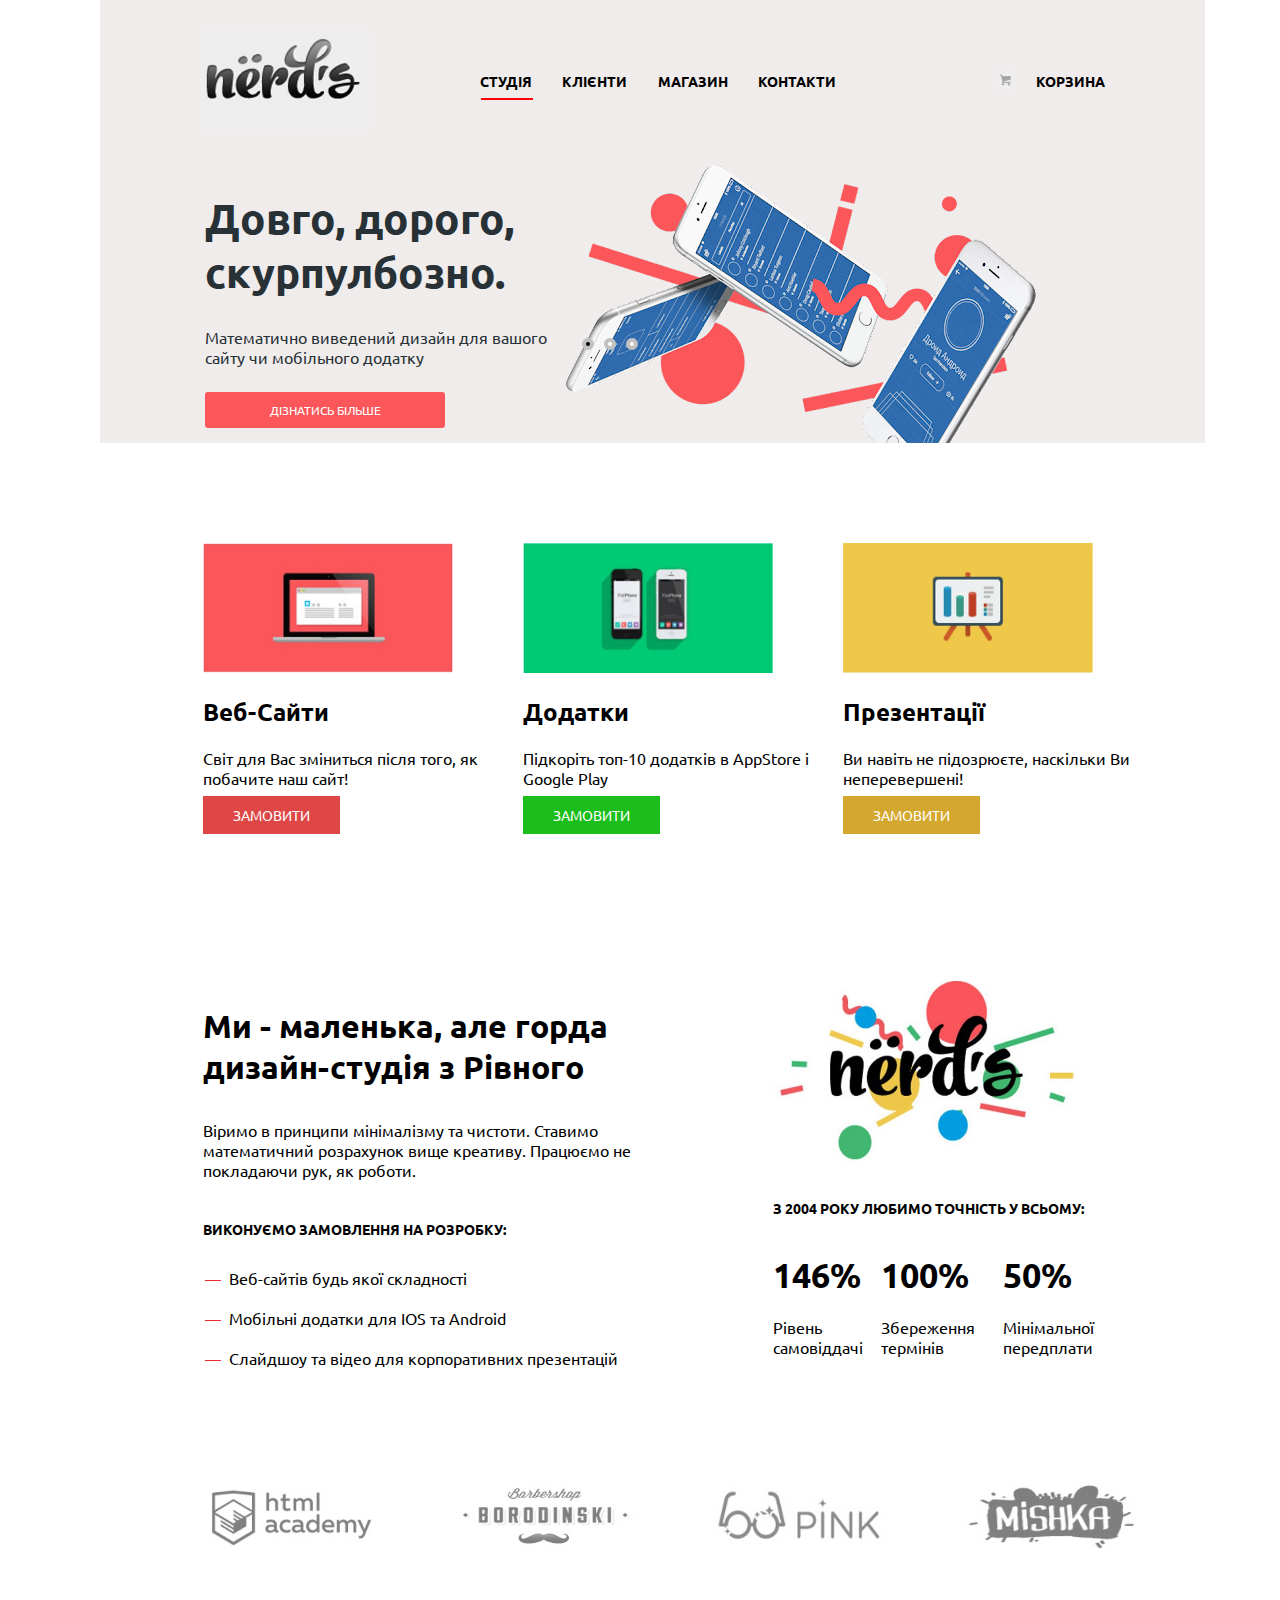
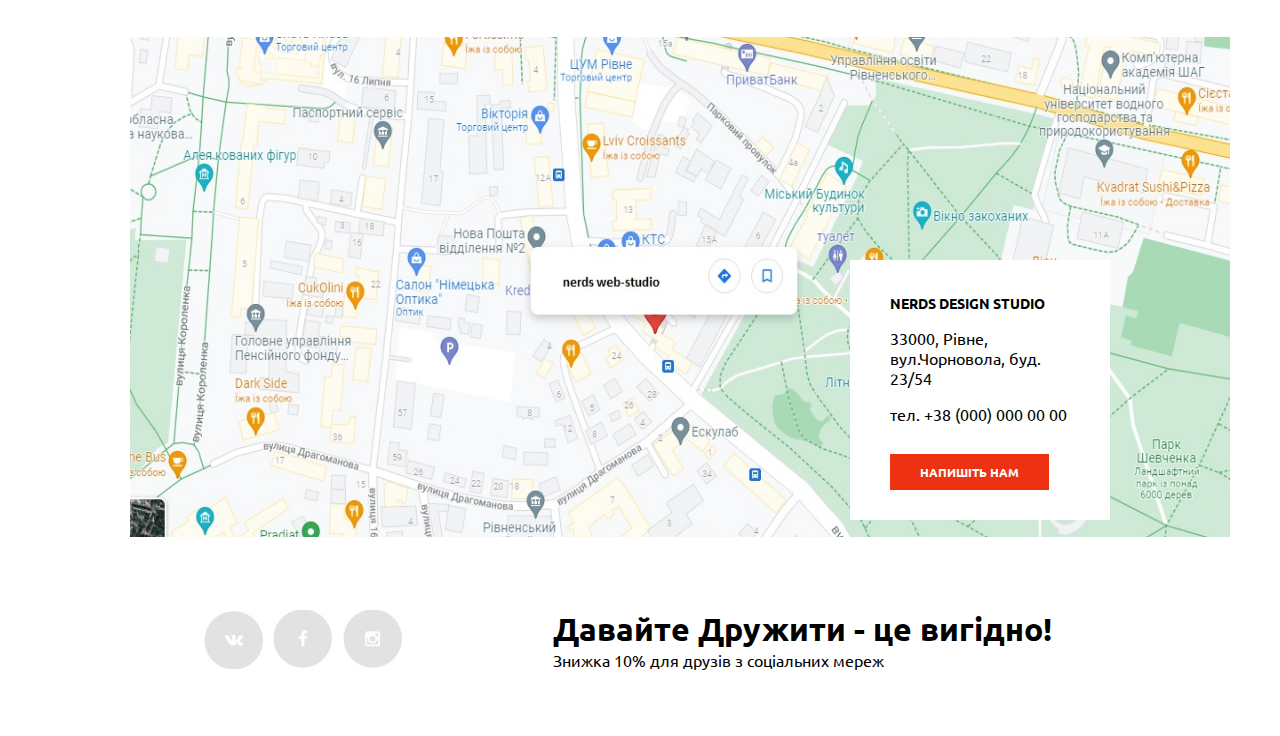
<file: index.html>
<!DOCTYPE html>
<html lang="en">

<head>
    <meta charset="UTF-8">
    <meta http-equiv="X-UA-Compatible" content="IE=edge">
    <meta name="viewport" content="width=device-width, initial-scale=1.0">
    <title>Document</title>
    <link rel="preconnect" href="https://fonts.googleapis.com">
    <link rel="preconnect" href="https://fonts.gstatic.com" crossorigin>
    <link href="https://fonts.googleapis.com/css2?family=Roboto:wght@300&family=Ubuntu&display=swap" rel="stylesheet">
    <link rel="stylesheet" href="css/style.css">
</head>

<body>
    <header>
        <nav class="nav">
            <div class="nerds-main-logo">
                <a href="" class="navigation-logo"><img src="img/nerds-main-logo.jpg" class="nerds-main-log" alt=""></a>
            </div>
            <ul class="main-navigation">
                <li class="active"><a href="index.html">Студія</a></li>
                <li><a href="clients.html">Клієнти</a></li>
                <li><a href="shop.html">Магазин</a></li>
                <li class="new-active"><a href="#contact">Контакти</a></li>
            </ul>
            <ul class="navigation-basket bascket">
                <li> <a href="" ><img src="img/bascket-logo.jpg" class="mini-logo" alt=""></a></li>
                <li class="bascket-active"><a>Корзина</a></li>
            </ul>
        </nav>

    </header>
    <header class="header">
        <div class="slider">
            <input type="radio" id="btn-1" name="toggle" checked>
            <input type="radio" id="btn-2" name="toggle">
            <input type="radio" id="btn-3" name="toggle">
            <div class="slider-controls">
                <label for="btn-1"></label>
                <label for="btn-2"></label>
                <label for="btn-3"></label>
            </div>
            <div class="slides">
                <div class="slide">
                    <div class="slide-text">
                        <h1 class="slide-title">Довго, дорого, скурпулбозно.</h1>
                        <p>Математично виведений дизайн для вашого сайту чи мобільного додатку</p>
                        <a href="" class="btn">Дізнатись більше</a>
                    </div>
                </div>
                <div class="slide">
                    <div class="slide-text">
                        <h1 class="slide-title">Дорого, скурпулбозно.</h1>
                        <p>Математично виведений дизайн для вашого сайту чи мобільного додатку</p>
                        <a href="" class="btn">Дізнатись більше</a>
                    </div>
                </div>
                <div class="slide">
                    <div class="slide-text">
                        <h1 class="slide-title">Скурпулбозно.</h1>
                        <p>Математично виведений дизайн для вашого сайту чи мобільного додатку</p>
                        <a href="" class="btn">Дізнатись більше</a>
                    </div>
                </div>
            </div>
        </div>
    </header>
    <main>
        <section class="our-service">
            <article>
                <img src="img/web.jpg" class="our-service-img" alt="web">
                <h2>Веб-Сайти</h2>
                <p class="service-text">Світ для Вас зміниться після того, як побачите наш сайт!</p>
                <a href="" class="web-site-service service-link">Замовити</a>
            </article>
            <article>
                <img src="img/aplication.jpg" class="our-service-img" alt="aplication">
                <h2>Додатки</h2>
                <p class="service-text">Підкоріть топ-10 додатків в AppStore і Google Play</p>
                <a href="" class="aplication-service service-link">Замовити</a>
            </article>
            <article>
                <img src="img/presentation.jpg" class="our-service-img" alt="presentation">
                <h2>Презентації</h2>
                <p class="service-text">Ви навіть не підозрюєте, наскільки Ви неперевершені!</p>
                <a href="" class="presentation-service service-link">Замовити</a>
            </article>
        </section>
        <section class="about-us">
            <article class="our-info">
                <h3 class="gaslo">Ми - маленька, але горда дизайн-студія з Рівного</h3>
                <p>Віримо в принципи мінімалізму та чистоти. Ставимо математичний розрахунок
                    вище креативу. Працюємо не покладаючи рук, як роботи.
                </p>
                <h4 class="our-info-order">Виконуємо замовлення на розробку:</h4>
                <ul class="list-style">
                    <li class="list-pudding">Веб-сайтів будь якої складності</li>
                    <li class="list-pudding">Мобільні додатки для IOS та Android</li>
                    <li class="list-pudding">Слайдшоу та відео для корпоративних презентацій</li>
                </ul>
            </article>
            <article class="logo-img">
                <img src="img/logo-nerds.jpg" alt="logo-nerds" class="logo-nerds"><br>
                <strong class="logo-title">З 2004 року любимо точність у всьому:</strong>
                <div class="statistic">
                    <p><span class="statistic-span">146%</span><br><br>Рівень самовіддачі</p>
                    <p><span class="statistic-span">100%</span><br><br>Збереження термінів</p>
                    <p><span class="statistic-span">50%</span><br><br>Мінімальної передплати</p>
                </div>
            </article>
        </section>
        <section class="logo-partners">
            <a href="" class="logo-html"><img src="img/html-academ-logo.jpg" class="img-partners" 
                    alt="html-academ-logo"></a>
            <a href="" class="logo-barber"><img src="img/barber-logo.jpg" class="img-partners"
                    alt="barber-logo"></a>
            <a href="" class="logo-pink"><img src="img/pink-logo.jpg" class="img-partners" alt="pink-logo"></a>
            <a href="" class="logo-mishka"><img src="img/mishka-logo.jpg" class="img-partners"
                    alt="mishka-logo"></a>
        </section>
    </main>
    <footer>
        <section class="contact">
            <img src="img/map.jpg"  class="map" alt="map">
            <div class="contact-info" id="contact">
                <h3 class="contact-title">Nerds design studio</h3>
                <p>33000, Рівне, вул.Чорновола, буд. 23/54</p>
                <p class="contact-phone">тел. +38 (000) 000 00 00</p>
                <a href="#" class="contact-link">Напишіть нам</a>
            </div>
            <div class="modal-content">
                <button class="modal-content-close" type="button" title="Закрити">Закрити</button>
                <h2>Напишіть нам</h2>
                <p>Напишіть ваше ім'я, котанктні дані та текст повідомлення</p>
                <form class="login-form" action="" method="post">
                    <input type="text" class="user-name" name="user-name" placeholder="Введіть ваше ім'я" required>
                    <input type="text" class="user-contact" name="user-contact" placeholder="Ваш телефон або E-mail" required>
                    <input type="text" class="user-text" name="user-text" placeholder="Введіть текст повідомлення" required>
                    <button class="send-massage-btn" type="submit">Надіслати</button>
                </form>
                
            </div>
        </section>
        <section>
            <div class="modal-content-bascket">
                <button class="modal-content-bascket-close" type="button" title="Закрити">Закрити</button>
                <h2>Кошик для ваших вподобань</h2>
                <img src="img/bascket-background.jpg" class="bascket-background" alt="">
                <button class="send-massage-btn-bascket" type="submit">Купити</button>
            </div>
        </section>
        <section class="social-network">
            <a href="https://vk.com" class="vk" alt="VK"></a>
            <a href="https://www.facebook.com" class="fb" alt="FB"></a>
            <a href="https://www.instagram.com" class="insta" alt="Insta"></a>
            <p class="social-network-text"><span class="social-network-span"> Давайте Дружити - це вигідно!</span> <br>
                Знижка 10% для друзів з соціальних мереж</p>
        </section>
    </footer>
    <div class="to-top">Вверх!</div>
    <script src="js/js.js"></script>
</body>

</html>
</file>
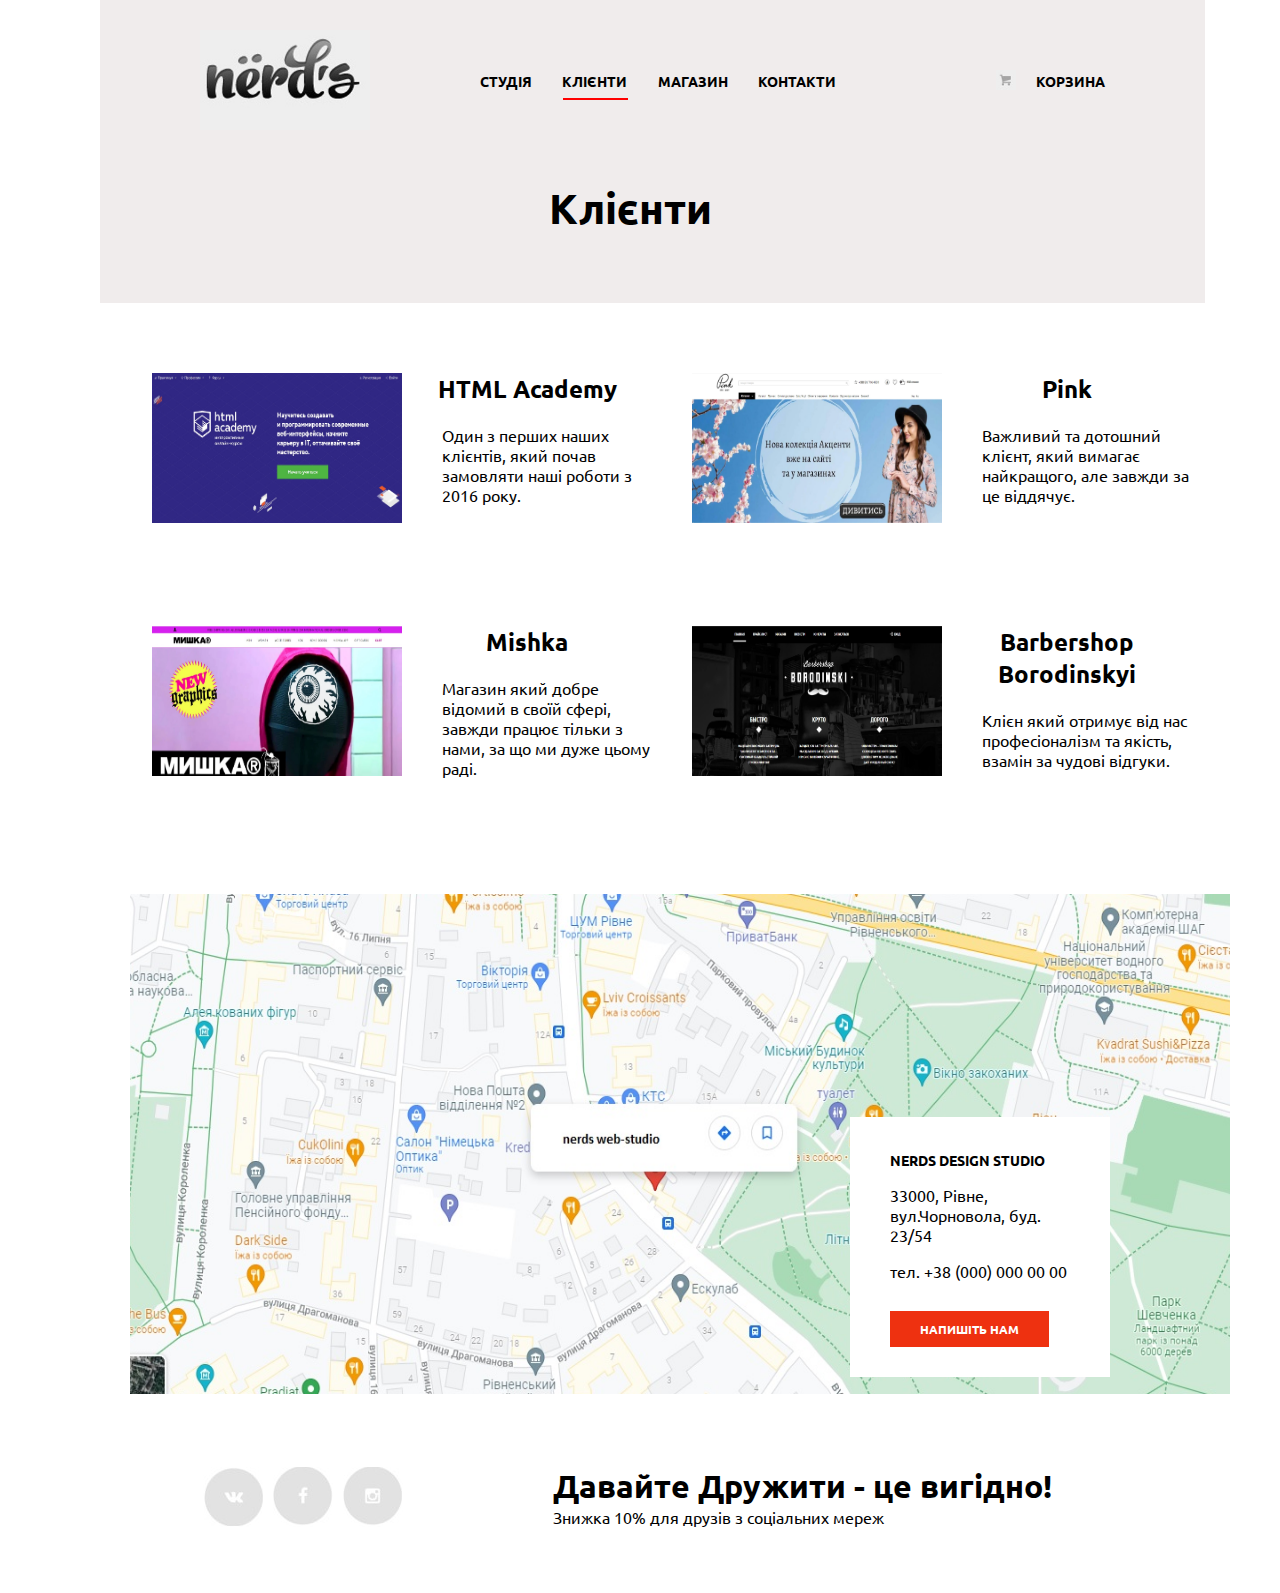
<file: clients.html>
<!DOCTYPE html>
<html lang="en">

<head>
    <meta charset="UTF-8">
    <meta http-equiv="X-UA-Compatible" content="IE=edge">
    <meta name="viewport" content="width=device-width, initial-scale=1.0">
    <title>Document</title>
    <link rel="preconnect" href="https://fonts.googleapis.com">
    <link rel="preconnect" href="https://fonts.gstatic.com" crossorigin>
    <link href="https://fonts.googleapis.com/css2?family=Roboto:wght@300&family=Ubuntu&display=swap" rel="stylesheet">
    <link rel="stylesheet" href="css/style.css">
</head>

<body>
    <header>
        <nav class="nav">
            <div class="nerds-main-logo">
                <a href="" class="navigation-logo"><img src="img/nerds-main-logo.jpg" class="nerds-main-log" alt=""></a>
            </div>
            <ul class="main-navigation">
                <li><a href="index.html">Студія</a></li>
                <li class="active"><a href="clients.html">Клієнти</a></li>
                <li><a href="shop.html">Магазин</a></li>
                <li class="new-active"><a href="#contact">Контакти</a></li>
            </ul>
            <ul class="navigation-basket bascket">
                <li> <a href="" ><img src="img/bascket-logo.jpg" class="mini-logo" alt=""></a></li>
                <li class="bascket-active"><a>Корзина</a></li>
            </ul>
        </nav>

    </header>
    <header class="header">
        <div class="header-text">
            <h1 class="header-title">Клієнти</h1>
        </div>
    </header>
    <main>
        <section class="clients-container">
            <section class="client-first">
                <a href="https://htmlacademy.ru/"><img src="img/client1.jpg" class="clients"  alt=""></a>
                <div class="client-text">
                    <h2 class="client-title">HTML Academy</h2>
                    <p>Один з перших наших клієнтів, який почав замовляти наші роботи з 2016 року. </p>
                </div>
            </section>
            <section class="client-second">
                <a href="https://tm-pink.com/"><img src="img/client2.jpg" class="clients" alt=""></a>
                <div class="client-text">
                    <h2 class="client-title">Pink</h2>
                    <p>Важливий та дотошний клієнт, який вимагає найкращого, але завжди за це віддячує.</p>
                </div>
            </section>
            <section class="client-third">
                <a href="https://mishkanyc.com/"><img src="img/client3.jpg" class="clients" alt=""></a>
                <div class="client-text">
                    <h2 class="client-title">Mishka</h2>
                    <p>Магазин який добре відомий в своїй сфері, завжди працює тільки з нами, за що ми дуже цьому раді.
                    </p>
                </div>
            </section>
            <section class="client-fourth">
                <a href="http://barbershop-borodinski.webflow.io/"><img src="img/client4.jpg" class="clients"
                        alt=""></a>
                <div class="client-text">
                    <h2 class="client-title">Barbershop Borodinskyi</h2>
                    <p>Клієн який отримує від нас професіоналізм та якість, взамін за чудові відгуки.</p>
                </div>
            </section>
        </section>
    </main>
    <footer>
        <section class="contact">
            <img src="img/map.jpg" class="map" alt="map">
            <div class="contact-info" id="contact">
                <h3 class="contact-title">Nerds design studio</h3>
                <p>33000, Рівне, вул.Чорновола, буд. 23/54</p>
                <p class="contact-phone">тел. +38 (000) 000 00 00</p>
                <a href="" class="contact-link">Напишіть нам</a>
            </div>
            <div class="modal-content">
                <button class="modal-content-close" type="button" title="Закрити">Закрити</button>
                <h2>Напишіть нам</h2>
                <p>Напишіть ваше ім'я, котанктні дані та текст повідомлення</p>
                <form class="login-form" action="" method="post">
                    <input type="text" class="user-name" name="user-name" placeholder="Введіть ваше ім'я" required>
                    <input type="text" class="user-contact" name="user-contact" placeholder="Ваш телефон або E-mail"
                        required>
                    <input type="text" class="user-text" name="user-text" placeholder="Введіть текст повідомлення"
                        required>
                        <button class="send-massage-btn" type="submit">Надіслати</button>
                </form>
                

            </div>
        </section>
        <section>
            <div class="modal-content-bascket">
                <button class="modal-content-bascket-close" type="button" title="Закрити">Закрити</button>
                <h2>Кошик для ваших вподобань</h2>
                <img src="img/bascket-background.jpg" class="bascket-background"
                    alt="">
                <button class="send-massage-btn-bascket" type="submit">Купити</button>
            </div>
        </section>
        <section class="social-network">
            <a href="https://vk.com" class="vk" alt="VK"></a>
            <a href="https://www.facebook.com" class="fb" alt="FB"></a>
            <a href="https://www.instagram.com" class="insta" alt="Insta"></a>
            <p class="social-network-text"><span class="social-network-span"> Давайте Дружити - це вигідно!</span>
                <br>
                Знижка 10% для друзів з соціальних мереж
            </p>
        </section>
    </footer>
    <div class="to-top">Вверх!</div>
    <script src="js/js.js"></script>
</body>

</html>
</file>
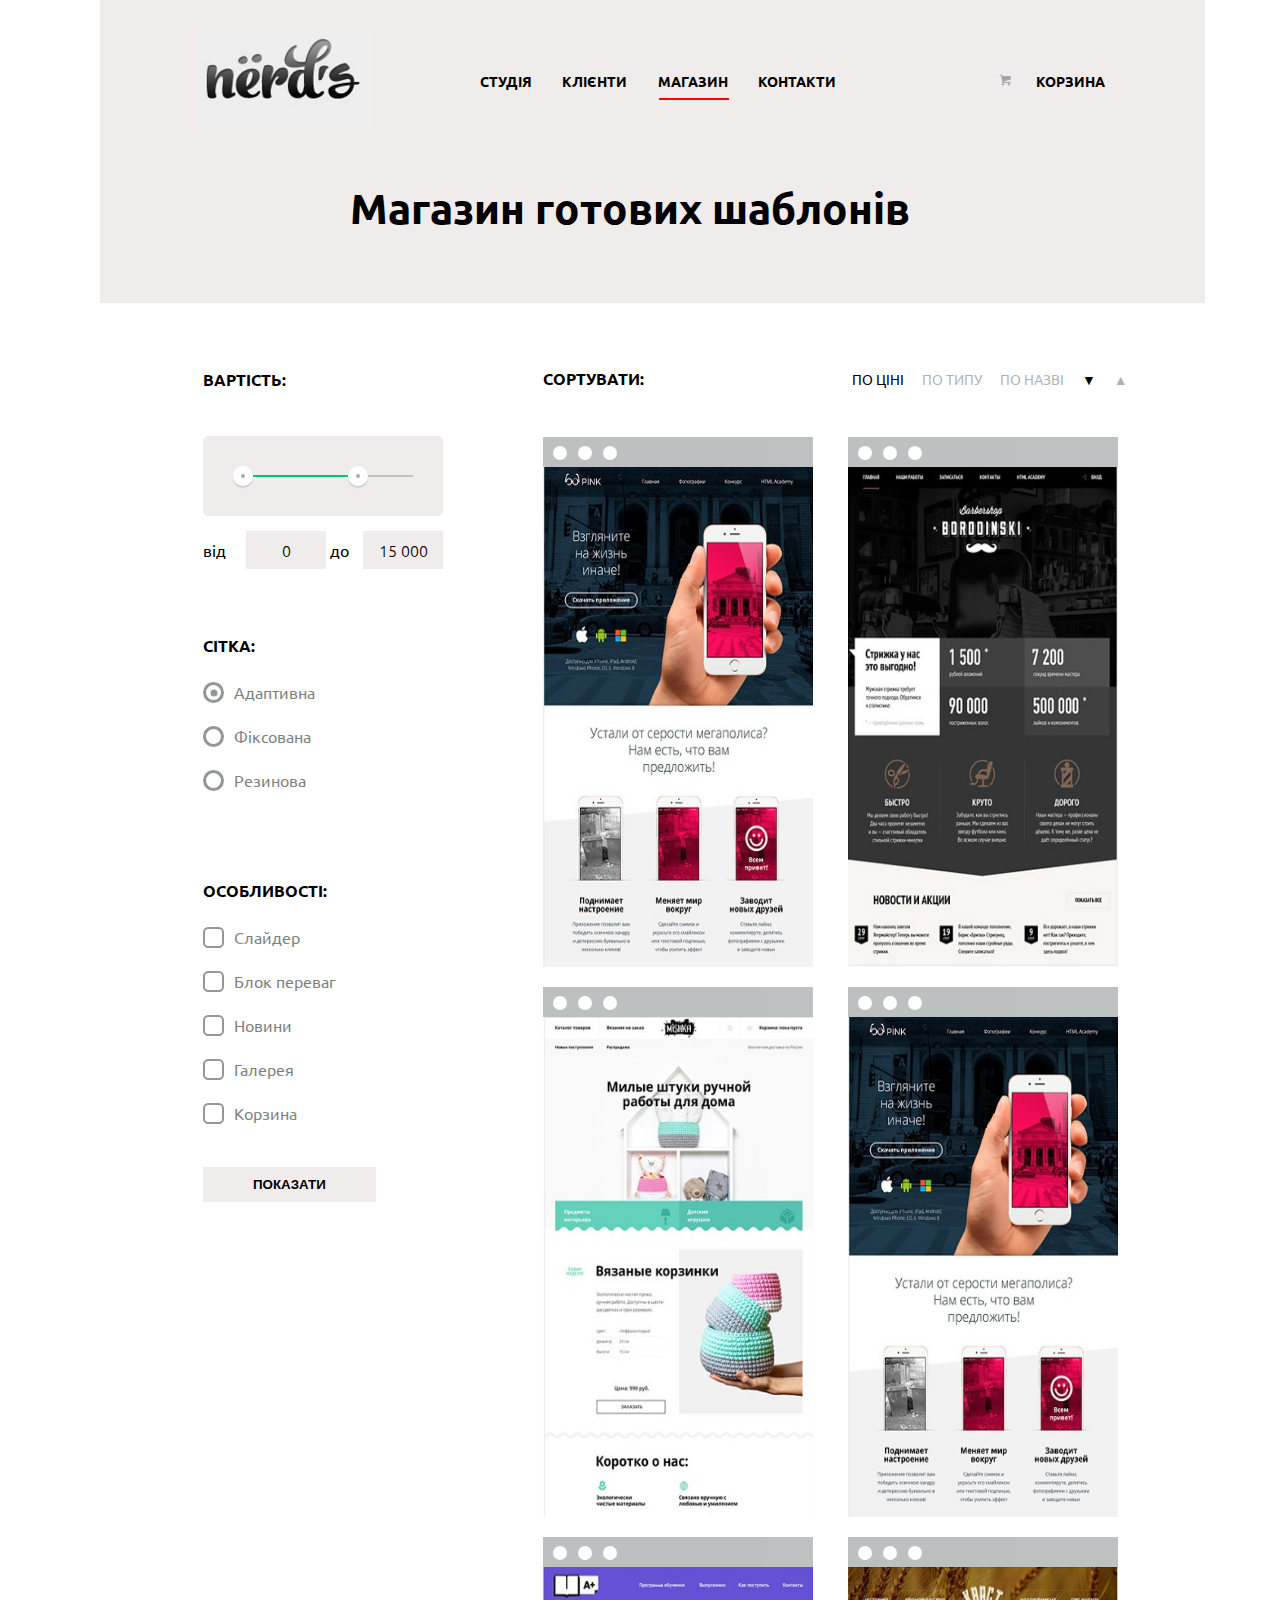
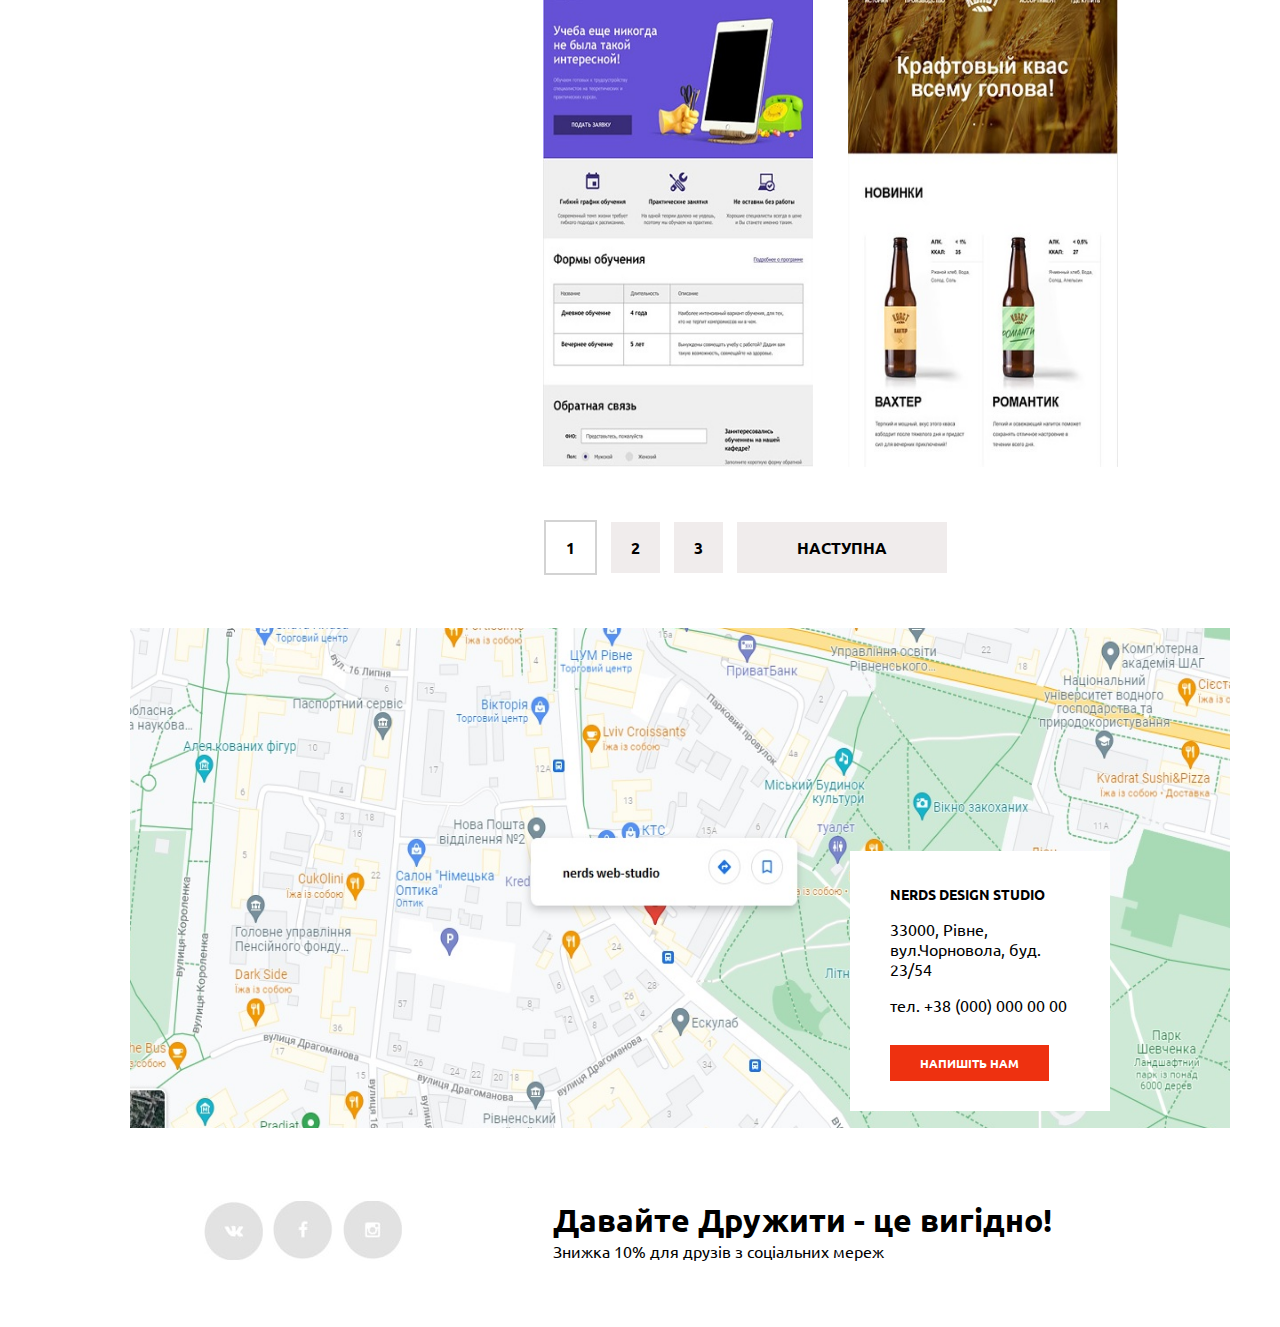
<file: shop.html>
<!DOCTYPE html>
<html lang="en">

<head>
    <meta charset="UTF-8">
    <meta http-equiv="X-UA-Compatible" content="IE=edge">
    <meta name="viewport" content="width=device-width, initial-scale=1.0">
    <title>Document</title>
    <link rel="preconnect" href="https://fonts.googleapis.com">
    <link rel="preconnect" href="https://fonts.gstatic.com" crossorigin>
    <link href="https://fonts.googleapis.com/css2?family=Roboto:wght@300&family=Ubuntu&display=swap" rel="stylesheet">
    <link rel="stylesheet" href="css/style.css">
</head>

<body>
    <header>
        <nav class="nav">
            <div class="nerds-main-logo">
                <a href="" class="navigation-logo"><img src="img/nerds-main-logo.jpg" class="nerds-main-log" alt=""></a>
            </div>
            <ul class="main-navigation">
                <li><a href="index.html">Студія</a></li>
                <li><a href="clients.html">Клієнти</a></li>
                <li class="active"><a href="shop.html">Магазин</a></li>
                <li class="new-active"><a href="#contact">Контакти</a></li>
            </ul>
            <ul class="navigation-basket bascket">
                <li> <a href=""><img src="img/bascket-logo.jpg" class="mini-logo" alt=""></a>
                </li>
                <li class="bascket-active"><a>Корзина</a></li>
            </ul>
        </nav>
    </header>
    <header class="header">
        <div class="header-text">
            <h1 class="header-title">Магазин готових шаблонів</h1>
        </div>
    </header>
    <main>
        <section class="main-catalog">
            <section class="filter">
                <article class="range-filter">
                    <p class="filter-title title1">Вартість:</p>
                    <div class="range-controls">
                        <div class="scale">
                            <div style="width: 70%;" class="bar"></div>
                        </div>
                        <div class="toggle min-toggle"></div>
                        <div class="toggle max-toggle"></div>
                    </div>
                    <div class="price-controls">
                        від <input class="min-price" type="text" value="0">
                        до <input class="max-price" type="text" value="15 000">
                    </div>
                </article>
                <article class="sitka">
                    <p class="filter-title title2">Сітка:</p>
                    <label for="sitka-1" class="label-sitka">
                        <input type="radio" id="sitka-1" class="radio-btn-sitka" name="toggle" checked>
                        <span class="fake-radio"></span>
                        <span class="sitka-text">Адаптивна</span>
                    </label>
                    <label for="sitka-2" class="label-sitka">
                        <input type="radio" id="sitka-2" class="radio-btn-sitka" name="toggle">
                        <span class="fake-radio"></span>
                        <span class="sitka-text">Фіксована</span>
                    </label>
                    <label for="sitka-3" class="label-sitka">
                        <input type="radio" id="sitka-3" class="radio-btn-sitka" name="toggle">
                        <span class="fake-radio"></span>
                        <span class="sitka-text">Резинова</span>
                    </label>
                </article>
                <article class="properties">
                    <p class="filter-title title3">Особливості:</p>
                    <label for="check-box-1" class="label-properties">
                        <input id="check-box-1" type="checkbox" class="label-properties-checkbox">
                        <span class="fake-checkbox"></span>
                        <span class="properties-text">Слайдер</span>
                    </label>
                    <label for="check-box-2" class="label-properties">
                        <input id="check-box-2" type="checkbox" class="label-properties-checkbox">
                        <span class="fake-checkbox"></span>
                        <span class="properties-text"> Блок переваг</span>
                    </label>
                    <label for="check-box-3" class="label-properties">
                        <input id="check-box-3" type="checkbox" class="label-properties-checkbox">
                        <span class="fake-checkbox"></span>
                        <span class="properties-text">Новини</span>
                    </label>
                    <label for="check-box-4" class="label-properties">
                        <input id="check-box-4" type="checkbox" class="label-properties-checkbox">
                        <span class="fake-checkbox"></span>
                        <span class="properties-text">Галерея</span>
                    </label>
                    <label for="check-box-5" class="label-properties">
                        <input id="check-box-5" type="checkbox" class="label-properties-checkbox">
                        <span class="fake-checkbox"></span>
                        <span class="properties-text">Корзина</span>
                    </label>
                </article>
                <button class="filter-button">Показати</button>
            </section>
            <section class="catalog">
                <div class="text-decoration">
                    <span class="sort">Сортувати:</span>
                    <span class="sort-price">По ціні</span>
                    <span class="sort-type">По типу</span>
                    <span class="sort-name">По назві</span>
                    <span class="sort-bot">&#9660;</span>
                    <span class="sort-up">&#9650;</span>
                </div>
                <section class="catalog-titles">
                    <article class="catalog-pink">
                        <div class="photo-container">
                            <span class="circle first"></span>
                            <span class="circle second"></span>
                            <span class="circle third"></span>
                        </div>
                        <div class="catalog-img-container">
                            <img src="img/catalog-pink.jpg" class="catalog-img"  alt="">
                        </div>

                        <div class="container-price">
                            <div class="text">
                                <h1>Pink App</h1>
                                <p>Продуктовий лендинг додатку для IOS та Android</p>
                                <a href="#" class="bt">3300 ГРН.</a>
                            </div>
                        </div>
                    </article>
                    <article class="catalog-barber">
                        <div class="photo-container">
                            <span class="circle first"></span>
                            <span class="circle second"></span>
                            <span class="circle third"></span>
                        </div>
                        <div class="catalog-img-container">
                            <img src="img/catalog-barber.jpg" class="catalog-img"  alt="">
                        </div>
                        <div class="container-price">
                            <div class="text">
                                <h1>Barbershop App</h1>
                                <p>Продуктовиoй лендинг додатку для IOS та Android</p>
                                <a href="#" class="bt">3500 ГРН.</a>
                            </div>
                        </div>
                        </div>

                    </article>
                    <article class="catalog-mishka">
                        <div class="photo-container">
                            <span class="circle first"></span>
                            <span class="circle second"></span>
                            <span class="circle third"></span>
                        </div>
                        <div class="catalog-img-container">
                            <img src="img/catalog-mishka.jpg" class="catalog-img" alt="">
                        </div>
                        <div class="container-price">
                            <div class="text">
                                <h1>Mishka App</h1>
                                <p>Продуктовий лендинг додатку для IOS та Android</p>
                                <a href="#" class="bt">3700 ГРН.</a>
                            </div>
                        </div>

                    </article>
                    <article class="catalog-pink2">
                        <div class="photo-container">
                            <span class="circle first"></span>
                            <span class="circle second"></span>
                            <span class="circle third"></span>
                        </div>
                        <div class="catalog-img-container">
                            <img src="img/catalog-pink.jpg" class="catalog-img" alt="">
                        </div>
                        <div class="container-price">
                            <div class="text">
                                <h1>Pink App</h1>
                                <p>Продуктовий лендинг додатку для IOS та Android</p>
                                <a href="#" class="bt">3300 ГРН.</a>
                            </div>
                        </div>

                    </article>
                    <article class="catalog-teach">
                        <div class="photo-container">
                            <span class="circle first"></span>
                            <span class="circle second"></span>
                            <span class="circle third"></span>
                        </div>
                        <div class="catalog-img-container">
                            <img src="img/catalog-teach.jpg" class="catalog-img"alt="">
                        </div>
                        <div class="container-price">
                            <div class="text">
                                <h1>Teaching App</h1>
                                <p>Продуктовий лендинг додатку для IOS та Android</p>
                                <a href="#" class="bt">3800 ГРН.</a>
                            </div>
                        </div>

                    </article>
                    <article class="catalog-beer">
                        <div class="photo-container">
                            <span class="circle first"></span>
                            <span class="circle second"></span>
                            <span class="circle third"></span>
                        </div>
                        <div class="catalog-img-container">
                            <img src="img/catalog-beer.jpg" class="catalog-img"  alt="">
                        </div>
                        <div class="container-price">
                            <div class="text">
                                <h1>Beer App</h1>
                                <p>Продуктовий лендинг додатку для IOS та Android</p>
                                <a href="#" class="bt">3400 ГРН.</a>
                            </div>
                        </div>

                    </article>
                </section>
            </section>
        </section>
        <section class="page-navigation">
            <a href="" class="catalog-page first-page">1</a>
            <a href="" class="catalog-page second-page">2</a>
            <a href="" class="catalog-page third-page">3</a>
            <a href="" class="navigation-btn">Наступна</a>
        </section>
    </main>
    <footer>
        <section class="contact">
            <img src="img/map.jpg" class="map" alt="map">
            <div class="contact-info" id="contact">
                <h3 class="contact-title">Nerds design studio</h3>
                <p>33000, Рівне, вул.Чорновола, буд. 23/54</p>
                <p class="contact-phone">тел. +38 (000) 000 00 00</p>
                <a href="" class="contact-link">Напишіть нам</a>
            </div>
            <div class="modal-content">
                <button class="modal-content-close" type="button" title="Закрити">Закрити</button>
                <h2>Напишіть нам</h2>
                <p>Напишіть ваше ім'я, котанктні дані та текст повідомлення</p>
                <form class="login-form" action="" method="post">
                    <input type="text" class="user-name" name="user-name" placeholder="Введіть ваше ім'я" required>
                    <input type="text" class="user-contact" name="user-contact" placeholder="Ваш телефон або E-mail"
                        required>
                    <input type="text" class="user-text" name="user-text" placeholder="Введіть текст повідомлення"
                        required>
                    <button class="send-massage-btn" type="submit">Надіслати</button>
                </form>


            </div>
        </section>
        <section>
            <div class="modal-content-bascket">
                <button class="modal-content-bascket-close" type="button" title="Закрити">Закрити</button>
                <h2>Кошик для ваших вподобань</h2>
                <img src="img/bascket-background.jpg"  class="bascket-background" alt="">
                <button class="send-massage-btn-bascket" type="submit">Купити</button>
            </div>
        </section>
        <section class="social-network">
            <a href="https://vk.com" class="vk" alt="VK"></a>
            <a href="https://www.facebook.com" class="fb" alt="FB"></a>
            <a href="https://www.instagram.com" class="insta" alt="Insta"></a>
            <p class="social-network-text"><span class="social-network-span"> Давайте Дружити - це вигідно!</span>
                <br>
                Знижка 10% для друзів з соціальних мереж
            </p>
        </section>
    </footer>
    <div class="to-top">Вверх!</div>
    <script src="js/js.js"></script>
</body>

</html>
</file>
<file: css/style.css>
body{
    width: 1200px;
    margin: 0;
    padding: 0;
    font-family: 'Ubuntu', sans-serif;
}
.nerds-main-logo{
    margin-top: 30px;
}
.nerds-main-logo:hover{
    opacity: 0.8;
}
.nerds-main-logo:active{
    opacity: 0.3;
}
.nerds-main-log{
    width: 170px;
    height: 100px;
}
.nav{
    width: 925px;
    display: flex;
    background-color: #f0ecec;
    margin-left: 100px;
    padding-left: 100px;
    padding-right: 80px;
    
}
.main-navigation{
    width: 400px;
    display: flex;
    justify-content: space-between;
    padding: 10px 20px;
    margin-left: 90px;
    margin-top: 60px;
    list-style: none;
}
.main-navigation .active{
    position: relative;
    background-color: none;
}
.navigation-basket .active{
    position: relative;
    background-color: none;
}
.main-navigation .active::after{
    content: "";
    position: absolute;
    width: 100%;
    height: 2px;
    background-color: red;
    bottom: 7px;
    right: 20px;
    left: 1px;
}
.navigation-basket .active::after{
    content: "";
    position: absolute;
    width: 100%;
    height: 2px;
    background-color: red;
    bottom: 7px;
    right: 20px;
    left: 1px;
}
.main-navigation a{
    text-decoration: none;
    color: black;
    text-transform: uppercase;
    font-size: 14px;
    font-weight: bold;
}
.main-navigation a:hover{
    color: tomato;
}
.main-navigation a:active{
    color: #c1c1c1;
}
.navigation-basket{
    display: flex;
    margin-left: 120px;
    padding: 10px 20px;
    margin-top: 60px;
    list-style: none;   
}
.navigation-basket a{
    text-decoration: none;
    color: black;
    text-transform: uppercase;
    font-size: 14px;
    font-weight: bold;
}
.navigation-basket a:hover{
    color: tomato;
}
.navigation-basket a:active{
    color: #c1c1c1;
}
.mini-logo{
    margin-right: 20px;
    width: 20px;
    height: 20px;
}
.header{
    background: #f0ecec;
    width: 990px;
    margin-left: 100px;
    padding-left: 35px;
    padding-right: 80px;
}
.slider{
    position: relative;
    width: 890px;
    height: 310px;
    margin: 0 auto;
    margin-left: 30px;
    margin-bottom: 100px;
}
.slider input[type=radio]{
    position: absolute;
    opacity: 0;
}
.slider-controls{
    position: absolute;
    bottom: 95px;
    left: 50%;
    width: 200px;
    height: 10px;
    margin-left: -100px;
    text-align: center;
    z-index: 1000;
}
.slider-controls label{
    display: inline-block;
    width: 4px;
    height: 4px;
    margin: 0 3px;
    background: white;
    border: 4px solid #c1c1c1;
    vertical-align: top;
    border-radius: 50%;
    cursor: pointer;
}
#btn-1:checked ~ .slider-controls label[for="btn-1"],
#btn-2:checked ~ .slider-controls label[for="btn-2"],
#btn-3:checked ~ .slider-controls label[for="btn-3"]{
    background: black;
}
.slide{
    position: absolute;
    top: 0;
    left: 0;
    width: 100%;
    height: 100%;
    overflow: hidden;
}
.slide-text{
    width: 380px;
    padding: 30px 0;
    color: #283136;
    margin-left: 40px;
}
.slide-title{
    font-size: 42px;
}
.btn{
    display: block;
    width: 240px;
    padding: 10px 0;
    margin-top: 25px;
    font-size: 12px;
    color: white;
    text-transform: uppercase;
    text-align: center;
    text-decoration: none;
    background: #fb565a;
    border-radius: 3px;
}
.btn:hover{
    background-color: red;
}
.btn:active{
    background-color: rgb(238, 46, 46);
    color: #D3D3D3;
}
.slide:nth-child(1){
    background-image: url(../img/bg-img1.png);
    background-repeat: no-repeat;
    background-position: 100% 20px;
}

.slide:nth-child(2){
    background-image: url(../img/bg-img.png);
    background-repeat: no-repeat;
    background-position: 90% 40px;
}
.slide:nth-child(3){
    background-image: url(../img/bg-img2.png);
    background-repeat: no-repeat;
    background-position: 95% 25px;
}
.slide{
    display: none;
}
#btn-1:checked ~ .slides .slide:nth-child(1){
    display: block;
}
#btn-2:checked ~ .slides .slide:nth-child(2){
    display: block;
}
#btn-3:checked ~ .slides .slide:nth-child(3){
    display: block;
}

.our-service{
    width: 940px;
    margin-left: 203px;
    display: flex;
    justify-content: space-between;
    padding-bottom: 150px;
}
.our-service-img{
    width: 250px;
    height: 130px;
}
.service-text{
    width: 300px;
}
.service-link{
    padding: 10px 30px;
}

.web-site-service{
    background-color: rgb(223, 71, 71);
    text-decoration: none;
    text-transform: uppercase;
    color: white;
    font-size: 14px;
}
.web-site-service:hover{
    background-color: red;
}
.web-site-service:active{
    background-color: red;
    color: #D3D3D3;
}
.aplication-service{
    background-color: rgb(27, 190, 27);
    text-decoration: none;
    text-transform: uppercase;
    color: white;
    font-size: 14px;
}
.aplication-service:hover{
    background-color: green;
}
.aplication-service:active{
    background-color: green;
    color: #D3D3D3;
}
.presentation-service{
    background-color: rgb(212, 168, 46);
    text-decoration: none;
    text-transform: uppercase;
    color: white;
    font-size: 14px;
}
.presentation-service:hover{
    background-color: rgb(199, 199, 44);
}
.presentation-service:active{
    background-color: rgb(199, 199, 44);
    color: #D3D3D3;
}

.about-us{
    display: flex;
    width: 940px;
    margin-left: 203px;
    padding-bottom: 80px;
    
}
.our-info{
    width: 700px;
}
.gaslo{
    font-size: 32px;
}
.our-info-order{
    text-transform: uppercase;
    font-size: 14px;
    margin-top: 40px;
    margin-bottom: 30px;
}

.list-style {
    list-style: none;
}

.list-style li:before {
    content:  "—";
    position: relative;
    left: -8px;
    margin-left: -30px;
    color: rgb(238, 46, 46);
    
}
.list-pudding{
    padding-bottom: 20px;
}
.logo-img{
    margin-left: 100px;
}
.logo-nerds{
    padding-bottom: 20px;
    width: 320px;
    height: 200px;
}
.logo-title{
    text-transform: uppercase;
    font-size: 14px;
}
.statistic{
    width: 370px;
    display: flex;
    justify-content: space-between;
    margin-top: 20px;
    
}
.statistic-span{
    font-weight: bold;
    font-size: 34px;
    
}
.logo-partners{
    width: 940px;
    margin-left: 203px;
    display: flex;
    justify-content: space-between;
    padding-bottom: 80px;
}
.img-partners{
    width: 180px;
     height: 70px;
}
.logo-html{
    opacity: 0.5;
}
.logo-html:hover{
    opacity: 1;
}
.logo-html:active{
    opacity: 0.2;
}
.logo-barber{
    opacity: 0.5;
}
.logo-barber:hover{
    opacity: 1;
}
.logo-barber:active{
    opacity: 0.2;
}
.logo-pink{
    opacity: 0.5;
}
.logo-pink:hover{
    opacity: 1;
}
.logo-pink:active{
    opacity: 0.2;
}
.logo-mishka{
    opacity: 0.5;
}
.logo-mishka:hover{
    opacity: 1;
}
.logo-mishka:active{
    opacity: 0.2;
}
.contact{
    position: relative;
}
.map{
    margin-left: 130px;
    position: relative;
    padding-bottom: 70px;
    width: 1100px;
     height: 500px;
}
.contact-info{
    width: 180px;
    margin-top: -350px;
    margin-left: 850px;
    position: absolute;
    padding: 20px 40px 40px 40px ;
    background-color: white;

}
.contact-phone{
    padding-bottom: 20px;
}
.contact-link{
    text-decoration: none;
    padding: 10px 30px;
    background-color: rgb(238, 49, 16);
    color: white;
    text-transform: uppercase;
    font-size: 12px;
    font-weight: bold;
}
.contact-title{
    text-transform: uppercase;
    font-size: 14px;
}
.social-network{
    display: flex;
    margin-left: 203px;
    padding-bottom: 50px;
}
.social-network-span{
    font-size: 32px;
    font-weight: bold;
}
.social-network-text{
    margin-left: 150px;
    margin-top: -1px;
}
.fb{
    margin-left: 10px;
}
.insta{
    margin-left: 10px;
}
.vk {
    background-image: url(../img/vk_logo.jpg);
    width: 60px;
    height: 60px;
    display: block; 
   }
.vk:hover {
    background-image: url(../img/vk_logo-hov.jpg); /* Путь к файлу с заменяемым рисунком  */
   }
.vk:active{
    background-image: url(../img/vk_logo-act.jpg);
    background-repeat: no-repeat;
    background-position:right top;
}
.fb{
    background-image: url(../img/fb_logo.jpg);
    width: 60px;
    height: 60px;
    display: block; 
}
.fb:hover {
    background-image: url(../img/fb_logo-hov.jpg); /* Путь к файлу с заменяемым рисунком  */
   }
.fb:active{
    background-image: url(../img/fb_logo-act.jpg);
}
.insta{
    background-image: url(../img/insta_logo.jpg);
    width: 60px;
    height: 60px;
    display: block; 
}
.insta:hover {
    background-image: url(../img/insta_logo-hov.jpg); /* Путь к файлу с заменяемым рисунком  */
   }
.insta:active{
    background-image: url(../img/insta_logo-act.jpg);
}


/*Catalog*/
.main-catalog{
    display: flex;
}
.header-text{
    padding-top:  20px;
    padding-bottom: 40px;
}
.header-title{
    text-align: center;
    font-size: 42px;
}
.filter{
    margin-left: 203px;
    
}
.filter-title{
    text-transform: uppercase;
    font-size: 16px;
    font-weight: bold;

}
.title1{
    padding-bottom: 30px;
}
.title2{
    padding-bottom: 10px;
}
.title3{
    padding-bottom: 10px;
}
.range-filter{
    width: 240px;
    padding-top: 50px;
    padding-bottom: 50px;
    
}
.range-controls{
    position: relative;
    height: 80px;
    margin-bottom: 15px;
    padding: 0 30px;
    background-color: #f0ecec;
    border-radius: 5px;
    overflow: hidden;
}
.range-controls .scale{
    margin-top: 39px;
    height: 2px;
    background-color: #c1c1c1;
}
.range-controls .bar{
    height: 2px;
    background-color: #00ca74;
}
.range-controls .toggle{
    position: absolute;
    top: 30px;
    left: 30px;
    width: 4px;
    height: 4px;
    border: 8px solid white;
    background-color: #ababab;
    border-radius: 50%;
    box-shadow: 0 2px 1px 0 #cfcfcf;
    cursor: pointer;
}
.range-controls .max-toggle{
    left: 145px;
}
.price-controls input{
    width: 60px;
    padding: 8px 10px;
    margin-left: 10px;
    border: none;
    background-color: #f0ecec;
    font-size: 16px;
    font-family: 'Ubuntu', sans-serif;
    font-weight: 300;
    font-style: normal;
    text-align: center;
}
.price-controls .min-price{
    margin-left: 16px;
}
.price-controls{
    white-space: nowrap;
}
.containetr-price{
    display: flex;
}
.price-text{
    padding-right: 10px;
}
.sitka{
    display: flex;
    flex-direction: column;
    width: 200px;
    padding-bottom: 50px;
}
.label-sitka{
    opacity: 0.5;
}
.label-sitka:hover{
    opacity: 1;
}
.properties{
    display: flex;
    flex-direction: column;
    width: 200px;
    padding-bottom: 20px;
}
.radio-btn-sitka{
    display: none;
}
.fake-radio{
    display: inline-block;
    position: relative;
    width: 15px;
    height: 15px;
    border-radius: 50%;
    border: 3px solid #283136;
    margin-bottom: 20px;
}
.fake-radio:hover{
    opacity: 1;
}
.fake-radio::before{
    position: absolute;
    content: "";
    top: 50%;
    left: 50%;
    transform: translate(-50%, -50%);
    display: block;
    width: 7px;
    height: 7px;
    background-color: #283136;
    border-radius: 50%;
    opacity: 0;
}
.radio-btn-sitka:checked + .fake-radio::before{
    opacity: 1;
}

.sitka-text{
    position: absolute;
    margin-left: 10px;
    margin-bottom: 20px;
}
.label-properties{
    opacity: 0.5;
}
.label-properties:hover{
    opacity: 1;
}
.label-properties-checkbox{
    display: none;
}
.fake-checkbox{
    display: inline-block;
    position: relative;
    width: 17px;
    height: 17px;
    border: 2px solid #283136;
    border-radius: 25%;
    margin-bottom: 20px;
}
.fake-checkbox::before{
    position: absolute;
    content: "\2713";
    font-size:20px;
    color: #283136;
    font-weight: bold;
    left: 50%;
    top: 40%;
    transform: translate(-50%, -50%);
    opacity: 0;

}
.label-properties-checkbox:checked + .fake-checkbox::before{
    opacity: 1;
}
.properties-text{
    position: absolute;
    margin-left: 10px;
    margin-bottom: 20px;
}
.filter-button{
    padding: 10px 50px;
    background-color: #f0ecec;
    border: none;
    text-transform: uppercase;
    margin-bottom: 50px;
    font-weight: bold;
    cursor: pointer;
}
.filter-button:hover{
    background-color: #D3D3D3;
}
.filter-button:active{
    background-color: #ababab;
    opacity: 0.6;
}
.catalog{
    width: 700px;
    margin-left: 100px;
    margin-top: 65px;
}
.text-decoration{
    text-transform: uppercase;
    font-size: 14px;
    padding-bottom: 48px;

}
.sort{
    font-weight: bold;
    font-size: 16px;
}
.sort-price{
    margin-left: 205px;
    opacity: 1;
}
.sort-price:hover{
    opacity: 0.6;
}
.sort-price:active{
    opacity: 1;
}
.sort-type{
    margin-left: 15px;
    opacity: 0.3;
}
.sort-type:hover{
    opacity: 0.6;
}
.sort-type:active{
    opacity: 1;
}
.sort-name{
    margin-left: 15px;
    opacity: 0.3;
}
.sort-name:hover{
    opacity: 0.6;
}
.sort-name:active{
    opacity: 1;
}
.sort-bot{
    margin-left: 15px;
    opacity: 1;
}
.sort-bot:hover{
    opacity: 1;
}
.sort-up{
    margin-left: 15px;
    opacity: 0.3;
}
.sort-up:hover{
    opacity: 1;
}
.photo-container{
    width: 250px;
    height: 500px;
    position: relative;
    padding: 15px 10px;
    background-color: #283136;
    opacity: 0.3;
}
.photo-container  .catalog-img{
    position: absolute;
    left: 0;
    top: 30px;
    opacity: 1;
}
.catalog-img{
    width: 270px;
    height: 500px;
}
.catalog-pink:hover .photo-container,
.catalog-pink:hover .catalog-img,
.catalog-pink:hover .text{
    opacity: 1;
}
.catalog-barber:hover .photo-container,
.catalog-barber:hover .catalog-img,
.catalog-barber:hover .text{
    opacity: 1;
}
.catalog-mishka:hover .photo-container,
.catalog-mishka:hover .catalog-img,
.catalog-mishka:hover .text{
    opacity: 1;
}
.catalog-pink2:hover .photo-container,
.catalog-pink2:hover .catalog-img,
.catalog-pink2:hover .text{
    opacity: 1;
}
.catalog-teach:hover .photo-container,
.catalog-teach:hover .catalog-img,
.catalog-teach:hover .text{
    opacity: 1;
}
.catalog-beer:hover .photo-container,
.catalog-beer:hover .catalog-img,
.catalog-beer:hover .text{
    opacity: 1;
}

.catalog-img-container{
    position: absolute;
    left: 0;
    top: 30px;
    opacity: 1;
}
.text{
    width: 270px;
    height: 200px;
    background-color: #f0ecec;
    text-align: center;
    position: absolute;
    top: 330px;
    left:0;
    box-shadow: 0px 5px 5px -4px #000000;
    opacity: 0;
}
.text h1{
    text-transform: uppercase;
    font-size: 16px;
}
.text p{
    width: 220px;
    margin-left: 25px;
    padding-bottom: 15px;
}
.bt{
    padding: 10px 50px;
    background-color: tomato;
    text-transform: uppercase;
    color: white;
    font-weight: bold;
    text-decoration: none;
}
.bt:hover{
    background-color: rgb(243, 70, 40);
}
.bt:active{
    background-color: red;
}

.circle{
    display: inline-block;
    position: absolute;
    top: 9px;
    width: 8px;
    height: 8px;
    border: solid white;
    border-radius: 50%;
    background-color: white;
}
.second{
    background-color: white;
    margin-left: 25px;
}
.third{
    background-color: white;
    margin-left: 50px;
}

.catalog-titles{
    width: 600px;
    display: flex;
    flex-wrap: wrap;
    padding-bottom: 50px;
    
}
.catalog-pink{
    position: relative;
}

.catalog-barber{
    position: relative;
    margin-left: 35px;
}
.catalog-mishka{
    position: relative;
    margin-top: 20px;
}
.catalog-pink2{
    position: relative;
    margin-left: 35px;
    margin-top: 20px;
}
.catalog-teach{
    position: relative;
    margin-top: 20px;
}
.catalog-beer{
    position: relative;
    margin-left: 35px;
    margin-top: 20px;
}
.page-navigation{
    padding-top: 20px;
    padding-bottom: 70px;
}
.catalog-page{
    padding: 15px 20px;
    background-color: #f0ecec;
    font-weight: bold;
    text-decoration: none;
    color: black;
}
.catalog-page:hover{
    background-color: #D3D3D3;
}
.catalog-page:active{
    background-color: #ababab;
    opacity: 0.6;
}
.first-page{
    margin-left: 544px;
    background-color: white;
    border: 2px solid #D3D3D3;
    cursor: pointer;
}
.first-page:hover{
    background-color: #D3D3D3;
}
.first-page:active{
    background-color: #ababab;
    opacity: 0.6;
}
.page-navigation .second-page{
    margin-left: 10px;
    cursor: pointer;
}
.page-navigation .second-page:hover{
    background-color: #D3D3D3;
}
.page-navigation .second-page:active{
    background-color: #ababab;
    opacity: 0.6;
}
.third-page{
    margin-left: 10px;
    cursor: pointer;
}
.third-page:hover{
    background-color: #D3D3D3;
}
.third-page:active{
    background-color: #ababab;
    opacity: 0.6;
}
.navigation-btn{
    padding: 15px 60px;
    border: none;
    background-color: #f0ecec;
    text-transform: uppercase;
    font-size: 16px;
    margin-left: 10px;
    font-weight: bold;
    cursor: pointer;
    text-decoration: none;
    color: black;
}
.navigation-btn:hover{
    background-color: #D3D3D3;
}
.navigation-btn:active{
    background-color: #ababab;
    opacity: 0.6;
}



/* clients */
.clients-container{
    width: 1300px;
    display: flex;
    flex-wrap: wrap;
    margin-top: 70px;
    margin-left: 50px;
}
.clients{
    width: 250px;
    height: 150px;
}
.client-first{
    display: flex;
    width: 500px;
    margin-left: 102px;
    padding-bottom: 100px;
}
.client-second{
    display: flex;
    width: 500px;
    margin-left: 40px;
}
.client-third{
    display: flex;
    width: 500px;
    margin-left: 102px;
    padding-bottom: 100px;
}
.client-fourth{
    display: flex;
    width: 500px;
    margin-left: 40px;
}
.client-title{
    margin-left: -40px;
    text-align: center;
}
.client-text{
    margin-top: -20px;
    margin-left: 40px;
}

/*modal-content*/

.modal-content{
    display: none;
    position: absolute;
    top: 50px;
    left: 500px;
    width: 300px;
    padding: 50px 80px;
    color: black;
    background-color: white;
    box-shadow: 0px 5px 15px 5px #000000;
}
.modal-content-show{
    display: block;
}
.modal-content-close{
    position: absolute;
    top: 0;
    right: -20px;
    width: 20px;
    height: 20px;
    font-size: 0px;
    border: 0;
    cursor: pointer;
    background-color: transparent;
}
.modal-content-close::before,
.modal-content-close::after{
    content: "";
    position: absolute;
    width: 20px;
    height: 3px;
    background-color: red;
    border-radius: 1px;
}
.modal-content-close::before{
    transform: rotate(45deg);
}
.modal-content-close::after{
    transform: rotate(-45deg);
}
.modal-content h2{
    margin: 0;
    text-align: center;
    margin-bottom: 40px;
}
.modal-content p{
    font-weight: bold;
}
.login-form{
    margin-top: 30px;
    margin-bottom: 10px;
}
.user-name{
    opacity: 0.5;
}
.user-name:hover{
    opacity: 0.8;
}
.user-name:focus{
    opacity: 1;
}
.user-contact{
    opacity: 0.5;
}
.user-contact:hover{
    opacity: 0.8;
}
.user-contact:focus{
    opacity: 1;
}
.user-text{
    opacity: 0.5;
}
.user-text:hover{
    opacity: 0.8;
}
.user-text:focus{
    opacity: 1;
}
.login-form input[type="text"]{
    width: 260px;
    margin: 0;
    margin-bottom: 10px;
    padding: 10px 15px;
    font-size: 14px;
    line-height: 20px;
    color: black;
    font-family: 'Ubuntu', sans-serif;
    border: 2px solid black;
}
.send-massage-btn{
    padding: 10px 115px;
    border: 2px solid black;
    cursor: pointer;
    opacity: 0.5;
    font-size: 14px;
    font-weight: bold;
}
.send-massage-btn:hover{
    opacity: 0.8;
}
.send-massage-btn:active{
    background-color: black;
    color: white;
    opacity: 1;
}


.to-top{
    display: none;
    position: fixed;
    bottom: 40px;
    right: 20px;
    padding: 20px 5px;
    border-radius: 50%;
    box-shadow: 0px 2px 10px 2px #000000;
    font-weight: bold;
    cursor: pointer;
}
.to-topp{
    display: block;
}

/*modal-content-bascket*/
.modal-content-bascket{
    display: none;
    position: absolute;
    top: 50px;
    left: 200px;
    width: 700px;
    padding: 50px 80px;
    color: black;
    background-color: white;
    box-shadow: 0px 5px 15px 5px #000000;
}
.modal-content-bascket-show{
    display: block;
    z-index: 10000;
}
.modal-content-bascket-close{
    position: absolute;
    top: 0;
    right: -20px;
    width: 20px;
    height: 20px;
    font-size: 0px;
    border: 0;
    cursor: pointer;
    background-color: transparent;
}
.modal-content-bascket-close::before,
.modal-content-bascket-close::after{
    content: "";
    position: absolute;
    width: 20px;
    height: 3px;
    background-color: red;
    border-radius: 1px;
}
.modal-content-bascket-close::before{
    transform: rotate(45deg);
}
.modal-content-bascket-close::after{
    transform: rotate(-45deg);
}
.modal-content-bascket h2{
    margin: 0;
    text-align: center;
    margin-bottom: 40px;
}
.send-massage-btn-bascket{
    padding: 10px 80px;
    border: 2px solid black;
    cursor: pointer;
    opacity: 0.5;
    font-size: 14px;
    font-weight: bold;
    margin-left: 500px;
}
.send-massage-btn-bascket:hover{
    opacity: 0.8;
}
.send-massage-btn-bascket:active{
    background-color: black;
    color: white;
    opacity: 1;
}
.bascket-background{
    margin-left: 50px;
    width: 630px;
    height: 360px;
}
</file>
